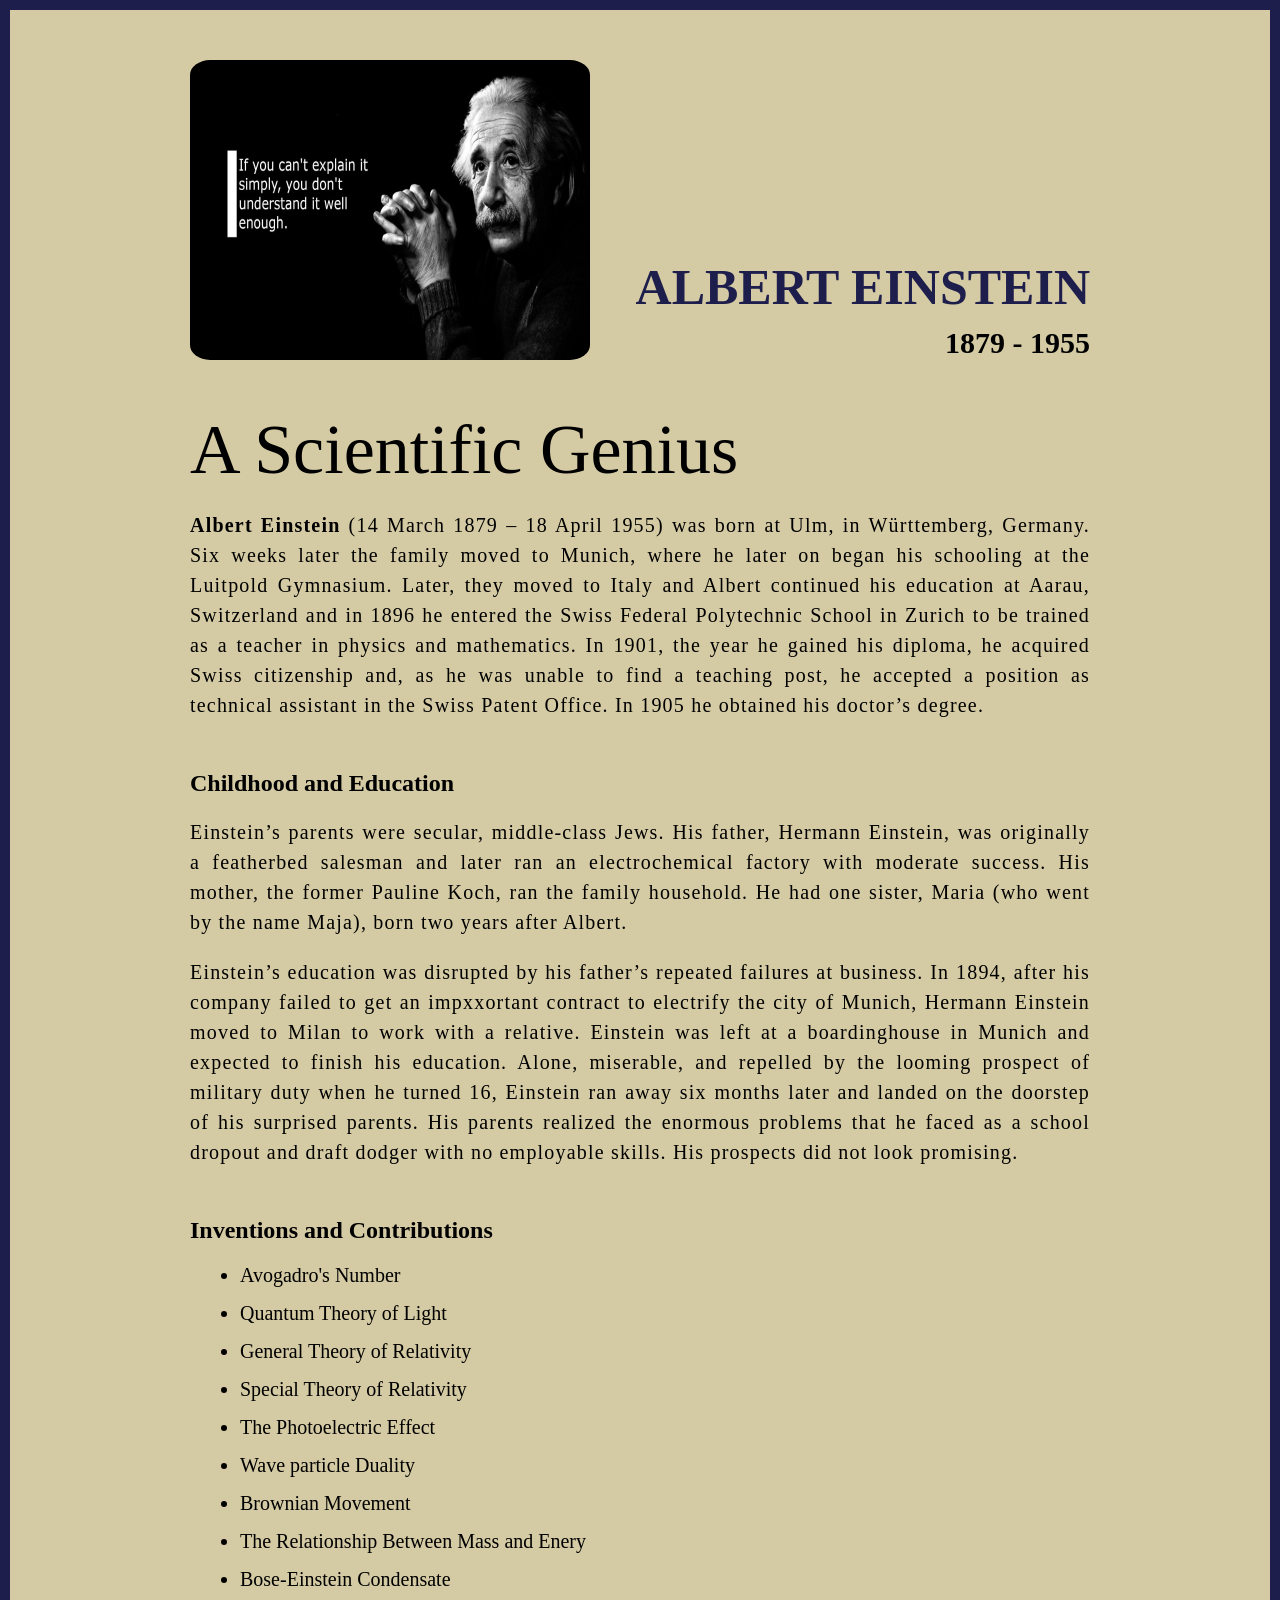
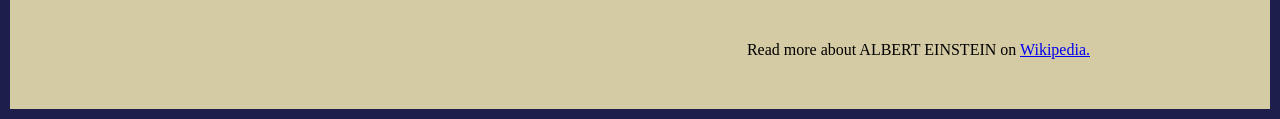
<file: LEVEL2(task2)/index.html>
<!DOCTYPE html>
<html lang="en">
  <head>
    <meta charset="UTF-8" />

    <meta http-equiv="X-UA-Compatible" content="IE=edge" />

    <meta name="viewport" content="width=device-width, initial-scale=1.0" />
    <title>THE TRIBUTE WEBSITE</title>
    <link rel="stylesheet" href="style.css" />
  </head>
  <body>
    <div class="container">
      <div class="content">
        <section class="top_section">
          <div class="image_container">
            <img src="albert.jpg" alt="tribute" />
          </div>
          <div>
            <h1>ALBERT EINSTEIN</h1>
            <h4>1879 - 1955</h4>
          </div>
        </section>
        <section class="about_section">
          <h2>A Scientific Genius</h2>
          <p>
            <b>Albert Einstein</b> (14 March 1879 – 18 April 1955) was born at Ulm, in Württemberg, Germany. Six weeks 
            later the family moved to Munich, where he later on began his schooling at the Luitpold Gymnasium. Later,
            they moved to Italy and Albert continued his education at Aarau, Switzerland and in 1896 he entered the Swiss 
            Federal Polytechnic School in Zurich to be trained as a teacher in physics and mathematics. In 1901, the year
            he gained his diploma, he acquired Swiss citizenship and, as he was unable to find a teaching post, he accepted 
            a position as technical assistant in the Swiss Patent Office. In 1905 he obtained his doctor’s degree.
          </p>
        </section>
        <section class="childhood_section">
            <h2>Childhood and Education</h2>
            <p>
                Einstein’s parents were secular, middle-class Jews. His father, Hermann Einstein, was originally a featherbed
                salesman and later ran an electrochemical factory with moderate success. His mother, the former Pauline Koch,
                ran the family household. He had one sister, Maria (who went by the name Maja), born two years after Albert.
            </p>
            <p>
                Einstein’s education was disrupted by his father’s repeated failures at business. In 1894, after his company
                failed to get an impxxortant contract to electrify the city of Munich, Hermann Einstein moved to Milan to work
                with a relative. Einstein was left at a boardinghouse in Munich and expected to finish his education. Alone,
                miserable, and repelled by the looming prospect of military duty when he turned 16, Einstein ran away six 
                months later and landed on the doorstep of his surprised parents. His parents realized the enormous problems
                that he faced as a school dropout and draft dodger with no employable skills. His prospects did not look promising.
            </p>
        </section>
        <section class="invention_section">
          <h2>Inventions and Contributions</h2>
          <ul>
            <li>
                Avogadro's Number
            </li>
            <li>
                Quantum Theory of Light
            </li>
            <li>
                General Theory of Relativity
            </li>
            <li>
                Special Theory of Relativity
            </li>
            <li>
                The Photoelectric Effect
            </li>
            <li>
                Wave particle Duality
            </li>
            <li>
                Brownian Movement
            </li>
            <li>
              The Relationship Between Mass and Enery
            </li>
            <li>
                Bose-Einstein Condensate
            </li>
          </ul>
        </section>
        <footer>
          <p>
            Read more about ALBERT EINSTEIN on
            <a href="https://en.wikipedia.org/wiki/Albert_Einstein"
              >Wikipedia.</a
            >
          </p>
        </footer>
      </div>
    </div>
  </body>
</html>
</file>
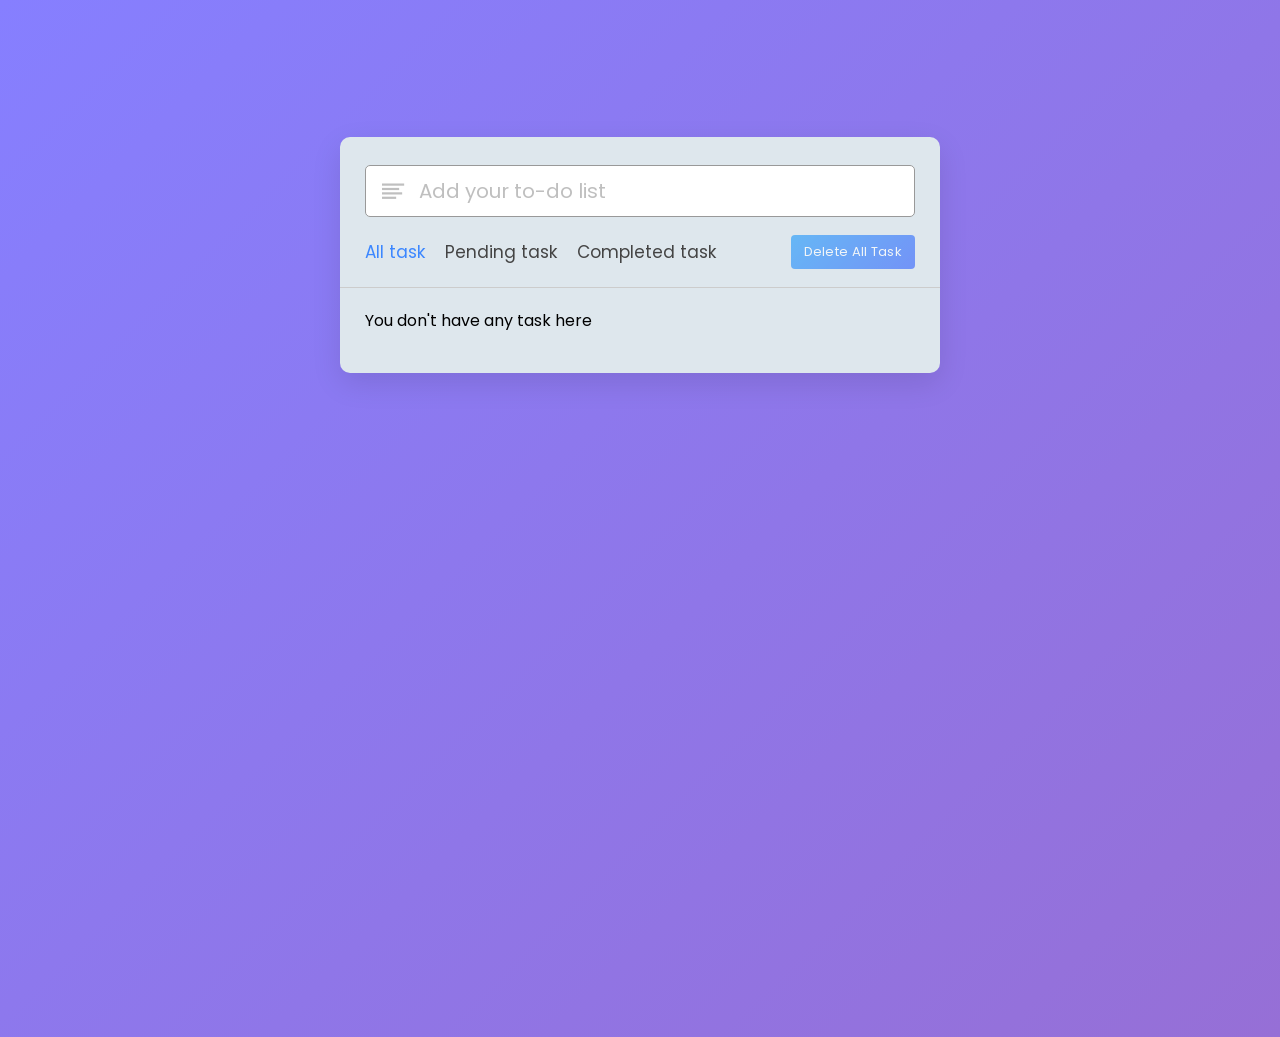
<file: LEVEL2(task3)/index.html>
<!DOCTYPE html>
<html lang="en" dir="ltr">
  <head>
    <meta charset="utf-8">  
    <title>A basic To-do WebApp</title>
    <link rel="stylesheet" href="style.css">
    <meta name="viewport" content="width=device-width, initial-scale=1.0">
    <!-- Iconscout Link For Icons -->
    <link rel="stylesheet" href="https://unicons.iconscout.com/release/v4.0.0/css/line.css">
  </head>
  <body>
    <div class="wrapper">
      <div class="task-input">
        <img src="bars-icon.svg" alt="icon">
        <input type="text" placeholder="Add your to-do list">
      </div>
      <div class="controls">
        <div class="filters">
          <span class="active" id="all">All task</span>
          <span id="pending">Pending task</span>
          <span id="completed">Completed task</span>
        </div>
        <button class="clear-btn">Delete All Task</button>
      </div>
      <ul class="task-box"></ul>
    </div>

    <script src="script.js"></script>

  </body>
</html>
</file>
<file: LEVEL2(task2)/style.css>
* {
    margin: 0;
    padding: 0;
    box-sizing: border-box;
  }
  
  .container {
    background-color: #D4CAA3;
    min-height: 100vh;
    border: 10px solid #1d1e4c;
  }
  
  .content {
    max-width: 900px;
    margin: 0 auto;
  }
  .top_section {
    margin-top: 50px;
    display: flex;
    justify-content: space-between;
    align-items: flex-end;
    
  }
  .top_section h1 {
    margin:10px 0;
    font-size: 50px;
    font-weight: bold;
    color: #1d1e4c;
    text-transform: uppercase;
    
  }
  .top_section h4 {
    font-size: 30px;
    text-align: end;
  }
  
  .image_container {
    border-radius: 5%;
    overflow: hidden;
  }
  
  .image_container,
  img {
    width: 400px;
    height: 300px;
  }
  .about_section {
    margin-top: 50px;
  }
  .about_section h2 {
    font-size: 70px;
    font-weight: 400;
    margin-bottom: 20px;
  }
  .about_section p {
    font-size: 20px;
    line-height: 30px;
    letter-spacing: 1.2px;
    text-align: justify;
  }
  .childhood_section {
    margin:50px 0;
  }
  .childhood_section p {
    font-size: 20px;
    line-height: 30px;
    letter-spacing: 1.2px;
    text-align: justify;
  }
  .childhood_section p {
    margin:20px 0;
  }
  .invention_section {
    margin: 50px 0;
  }
  .invention_section h2 {
    margin-bottom: 20px;
  }
  .invention_section ul {
    margin-left: 50px;
  }
  .invention_section li {
    margin-bottom: 15px;
    font-size: 20px;
  }
  
  footer {
    margin: 50px 0;
  }
  footer p {
    text-align: end;
  }
</file>
<file: LEVEL2(task3)/style.css>
/* Import Google Font - Poppins */
@import url('https://fonts.googleapis.com/css2?family=Poppins:wght@400;500;600;700&display=swap');
*{
  margin: 0;
  padding: 0;
  box-sizing: border-box;
  font-family: 'Poppins', sans-serif;
}
body{
  width: 100%;
  height: 100vh;
  overflow: hidden;
  background: linear-gradient(135deg, #867FFF, #966FD6);
}
::selection{
  color: #fff;
  background: #3C87FF;
}
.wrapper{
  max-width: 600px;
  padding: 28px 0 30px;
  margin: 137px auto;
  background: rgb(222, 231, 237);
  border-radius: 10px;
  box-shadow: 0 10px 30px rgba(0,0,0,0.1);
}
.task-input{
  height: 52px;
  padding: 0 25px;
  position:relative;
}
.task-input img{
  top: 50%;
  position: absolute;
  transform: translate(17px, -50%);
}
.task-input input{
  height: 100%;
  width: 100%;
  outline: none;
  font-size: 20px;
  border-radius: 5px;
  padding: 0 20px 0 53px;
  border: 1px solid #999;
}
.task-input input:focus,
.task-input input.active{
  padding-left: 52px;
  border: 2px solid #3C87FF;
}
.task-input input::placeholder{
  color: #bfbfbf;
}
.controls, li{
  display: flex;
  align-items: center;
  justify-content: space-between;
}
.controls{
  padding: 18px 25px;
  border-bottom: 1px solid #ccc;
}
.filters span{
  margin: 0 8px;
  font-size: 17px;
  color: #444444;
  cursor: pointer;
}
.filters span:first-child{
  margin-left: 0;
}
.filters span.active{
  color: #3C87FF;
}
.controls .clear-btn{
  border: none;
  opacity: 0.6;
  outline: none;
  color: #fff;
  cursor: pointer;
  font-size: 13px;
  padding: 7px 13px;
  border-radius: 4px;
  letter-spacing: 0.3px;
  pointer-events: none;
  transition: transform 0.25s ease;
  background: linear-gradient(135deg, #1798fb 0%, #2D5CFE 100%);
}
.clear-btn.active{
  opacity: 0.9;
  pointer-events: auto;
}
.clear-btn:active{
  transform: scale(0.93);
}
.task-box{
  margin-top: 20px;
  margin-right: 5px;
  padding: 0 20px 10px 25px;
}
.task-box.overflow{
  overflow-y: auto;
  max-height: 300px;
}
.task-box::-webkit-scrollbar{
  width: 5px;
}
.task-box::-webkit-scrollbar-track{
  background: #f1f1f1;
  border-radius: 25px;
}
.task-box::-webkit-scrollbar-thumb{
  background: #e6e6e6;
  border-radius: 25px;
}
.task-box .task{
  list-style: none;
  font-size: 17px;
  margin-bottom: 18px;
  padding-bottom: 16px;
  align-items: flex-start;
  border-bottom: 1px solid #ccc;
}
.task-box .task:last-child{
  margin-bottom: 0;
  border-bottom: 0;
  padding-bottom: 0;
}
.task-box .task label{
  display: flex;
  align-items: flex-start;
}
.task label input{
  margin-top: 7px;
  accent-color: #3C87FF;
}
.task label p{
  user-select: none;
  margin-left: 12px;
  word-wrap: break-word;
}
.task label p.checked{
  text-decoration: line-through;
}
.task-box .settings{
  position: relative;
}
.settings :where(i, li){
  cursor: pointer;
}
.settings .task-menu{
  z-index: 10;
  right: -5px;
  bottom: -65px;
  padding: 5px 0;
  background: #fff;
  position: absolute;
  border-radius: 4px;
  transform: scale(0);
  transform-origin: top right;
  box-shadow: 0 0 6px rgba(0,0,0,0.15);
  transition: transform 0.2s ease;
}
.task-box .task:last-child .task-menu{
  bottom: 0;
  transform-origin: bottom right;
}
.task-box .task:first-child .task-menu{
  bottom: -65px;
  transform-origin: top right;
}
.task-menu.show{
  transform: scale(1);
}
.task-menu li{
  height: 25px;
  font-size: 16px;
  margin-bottom: 2px;
  padding: 17px 15px;
  cursor: pointer;
  justify-content: flex-start;
}
.task-menu li:last-child{
  margin-bottom: 0;
}
.settings li:hover{
  background: #f5f5f5;
}
.settings li i{
  padding-right: 8px;
}

@media (max-width: 400px) {
  body{
    padding: 0 10px;
  }
  .wrapper {
    padding: 20px 0;
  }
  .filters span{
    margin: 0 5px;
  }
  .task-input{
    padding: 0 20px;
  }
  .controls{
    padding: 18px 20px;
  }
  .task-box{
    margin-top: 20px;
    margin-right: 5px;
    padding: 0 15px 10px 20px;
  }
  .task label input{
    margin-top: 4px;
  }
}
</file>
